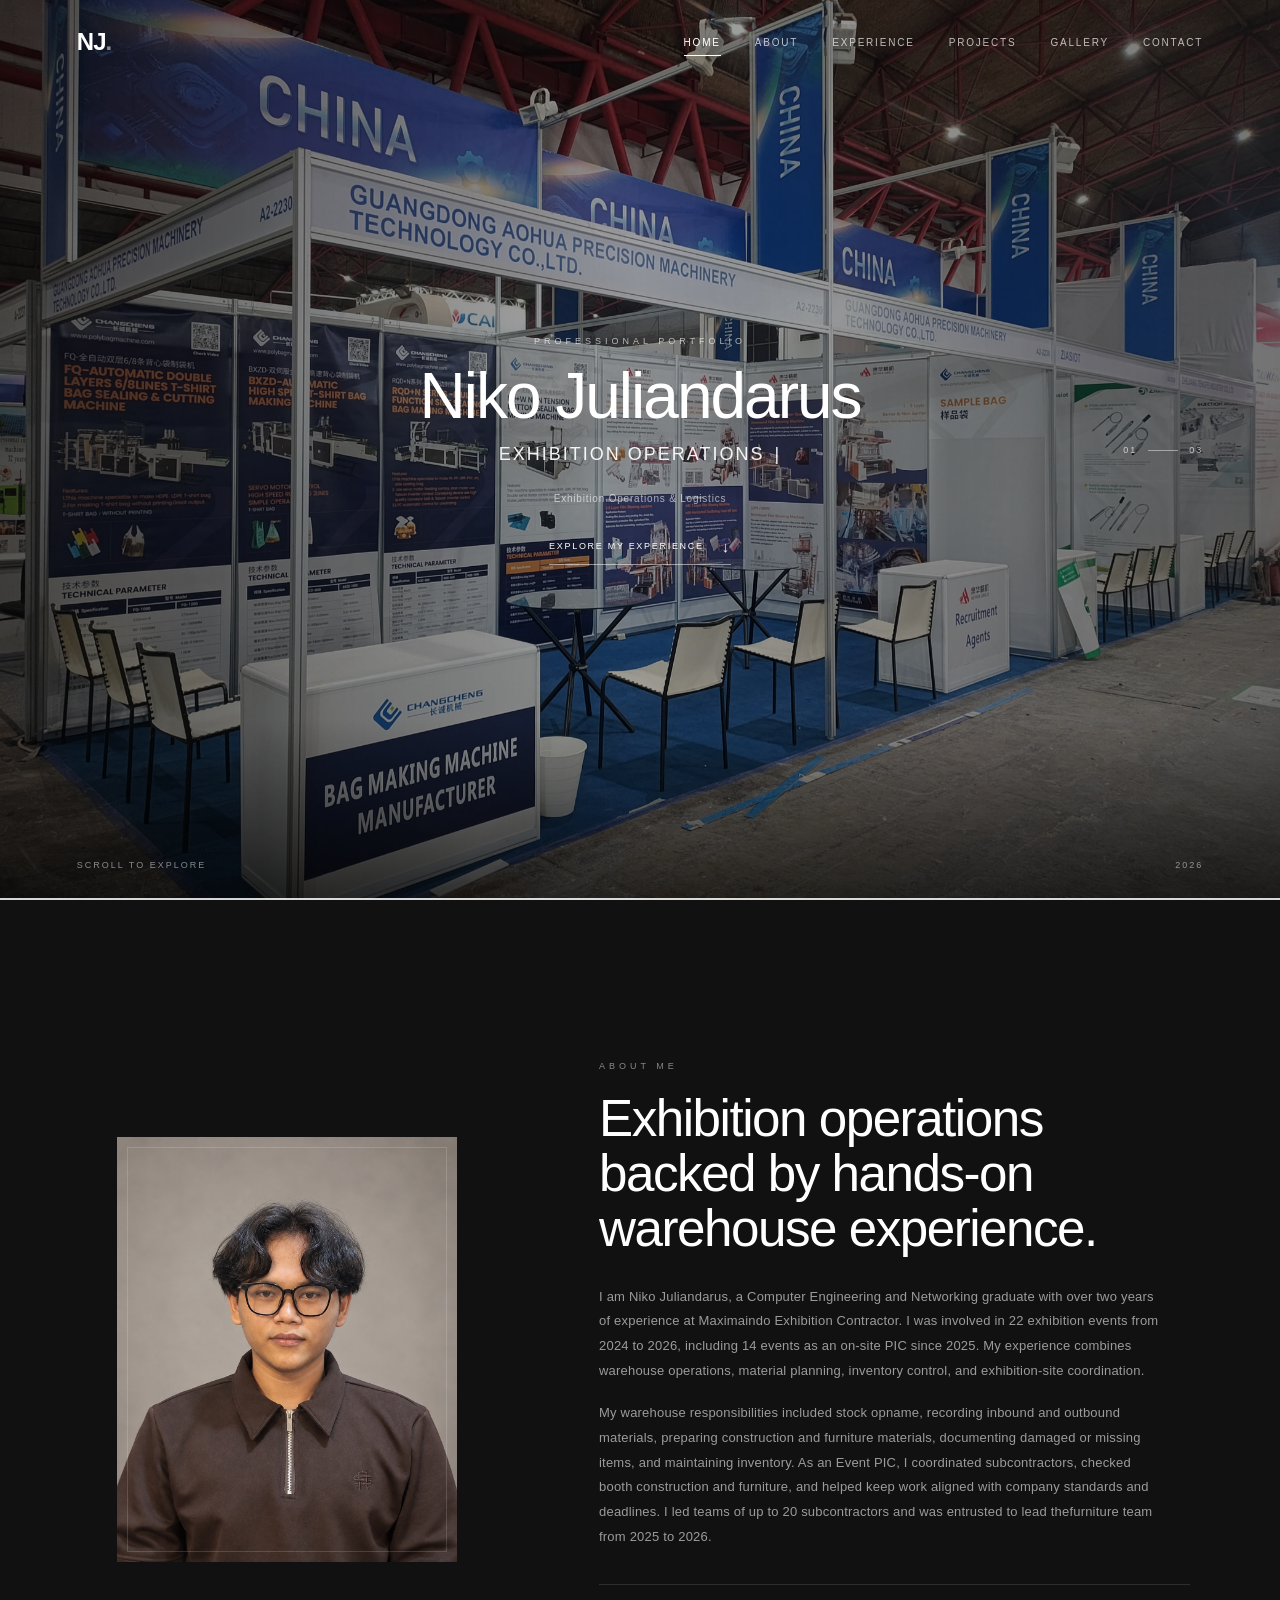
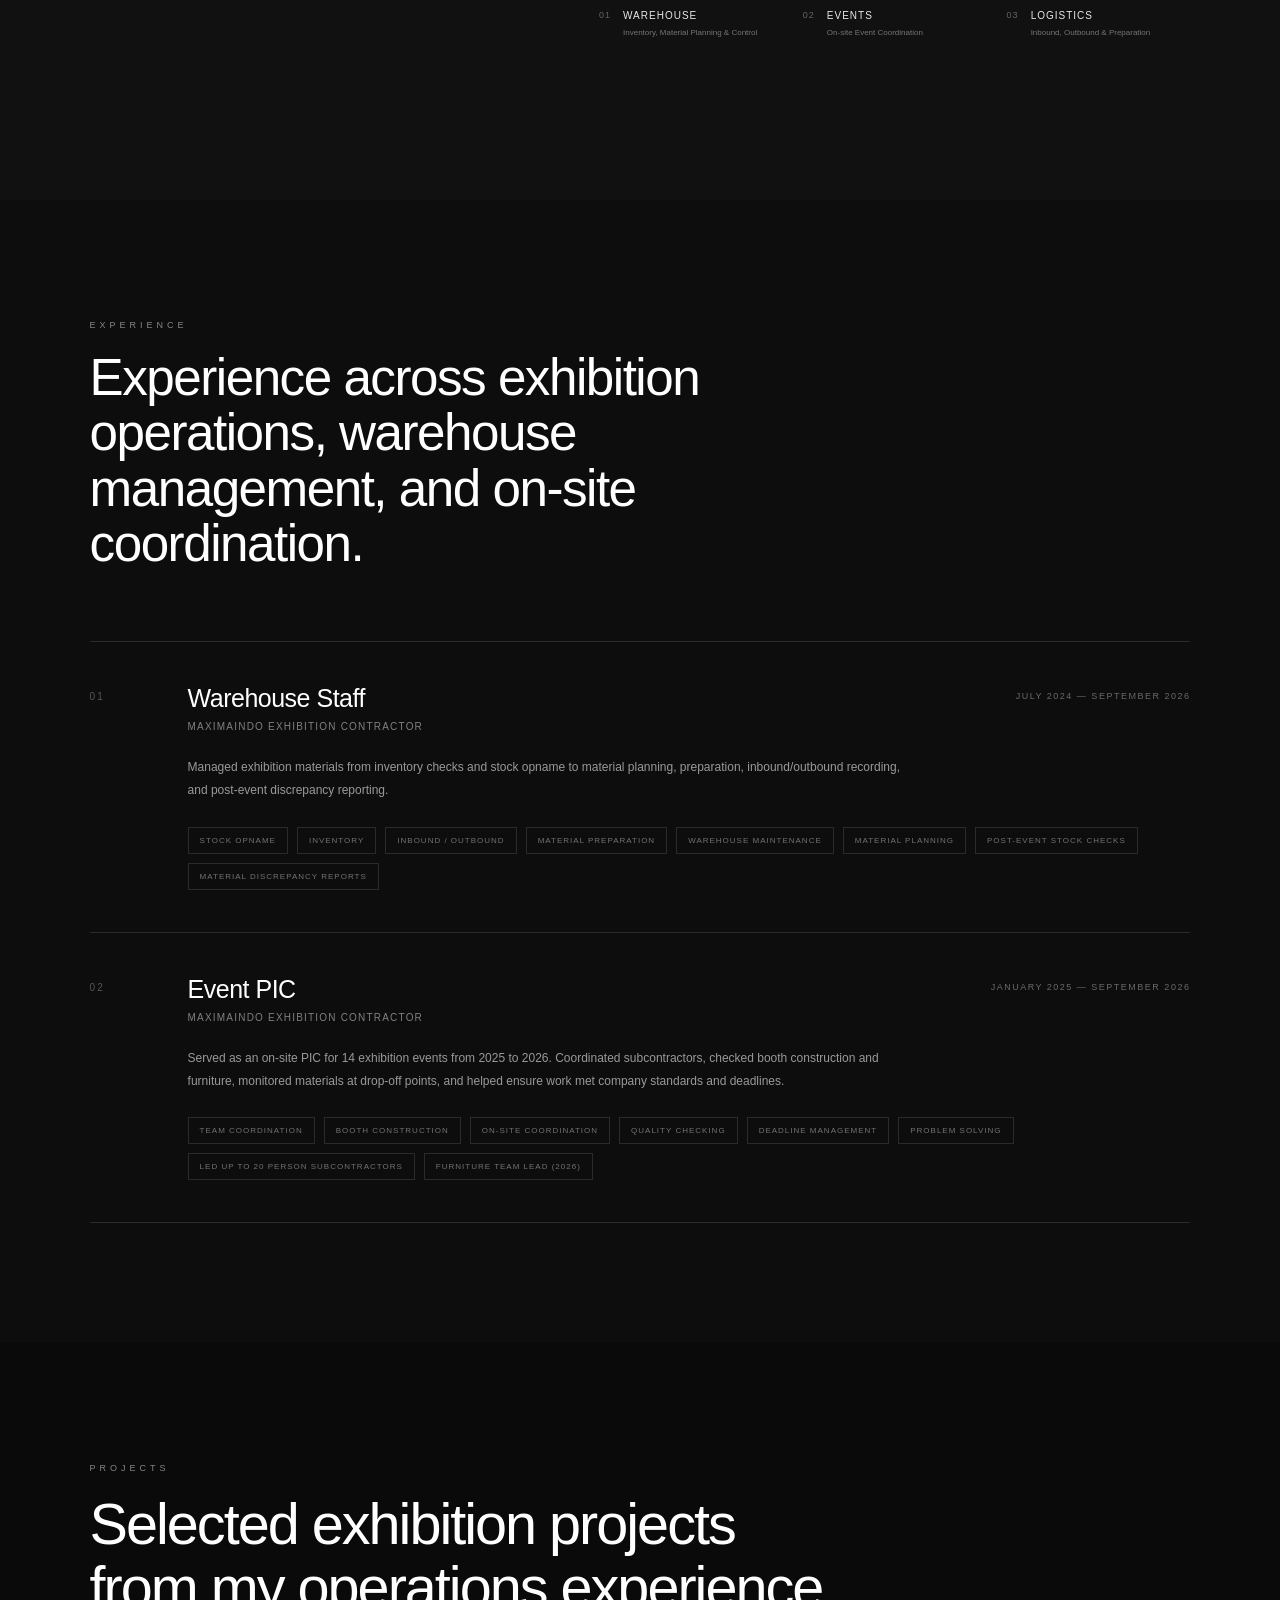
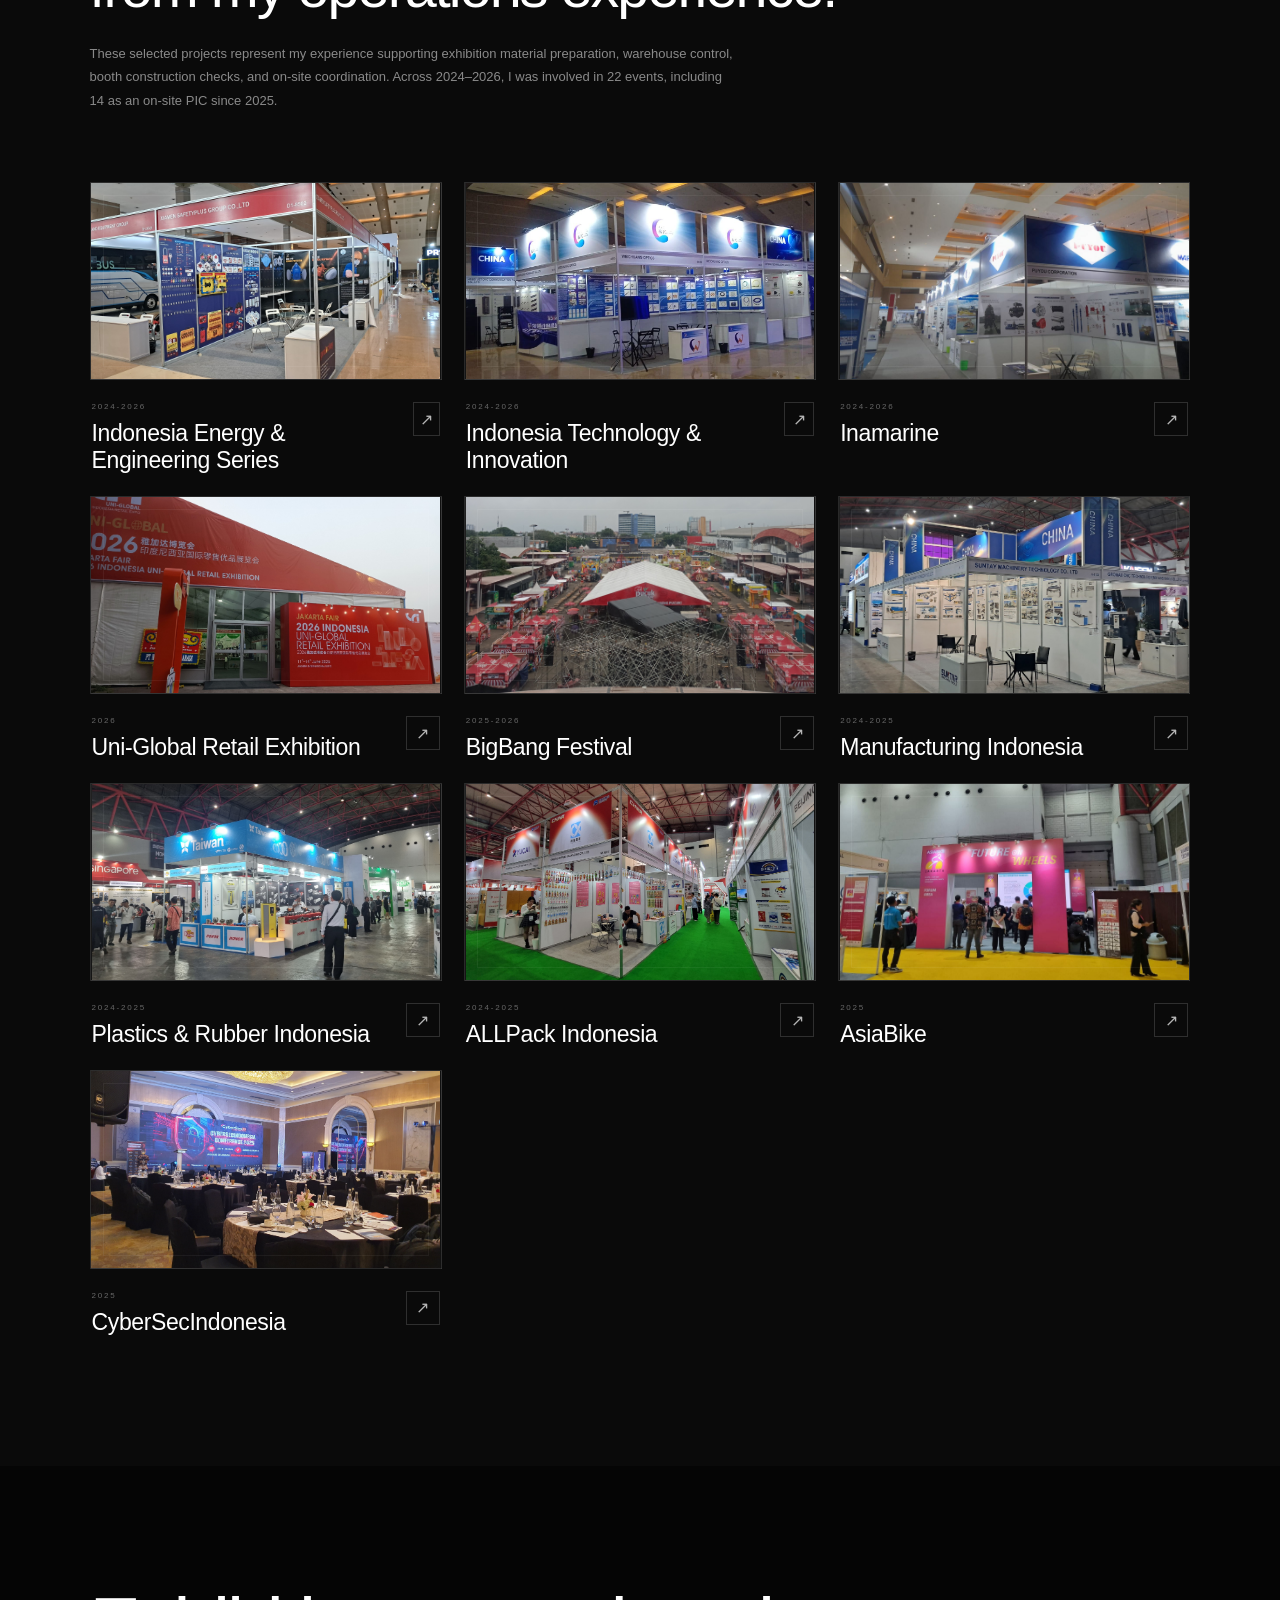
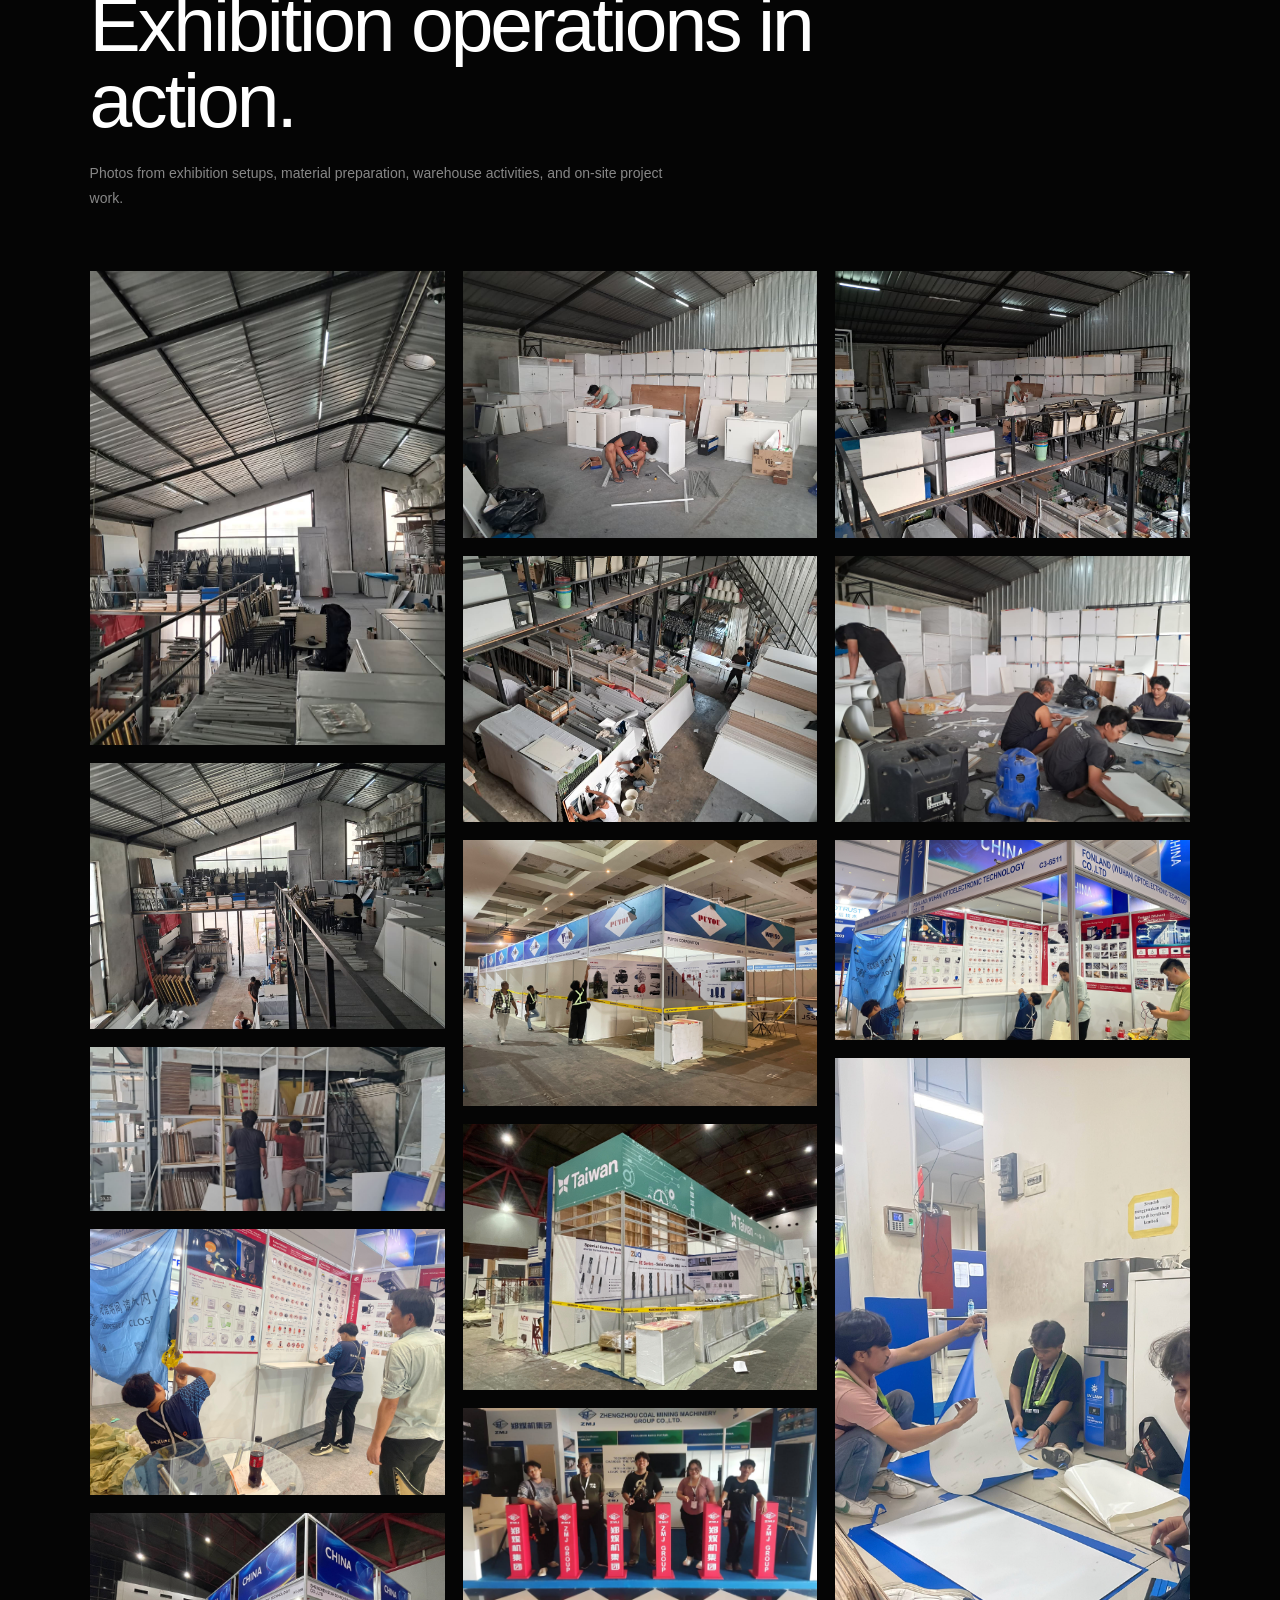
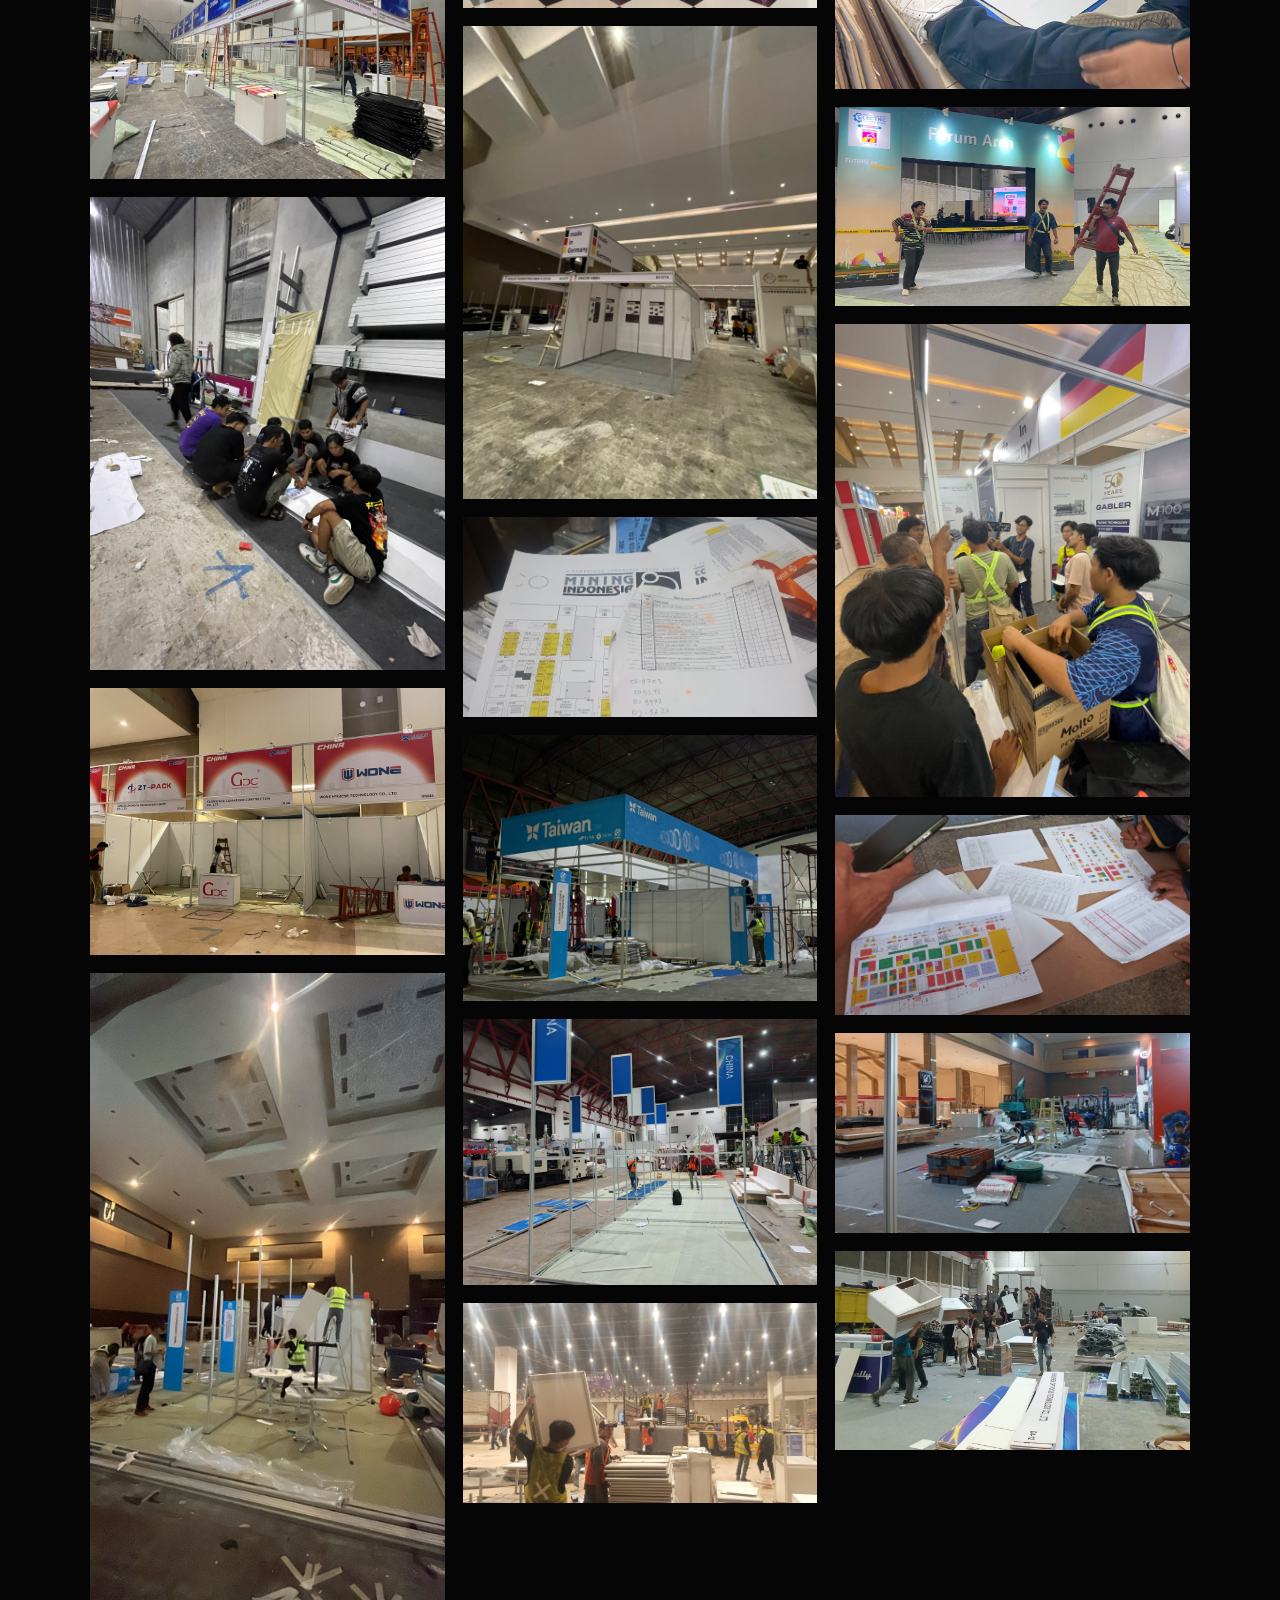
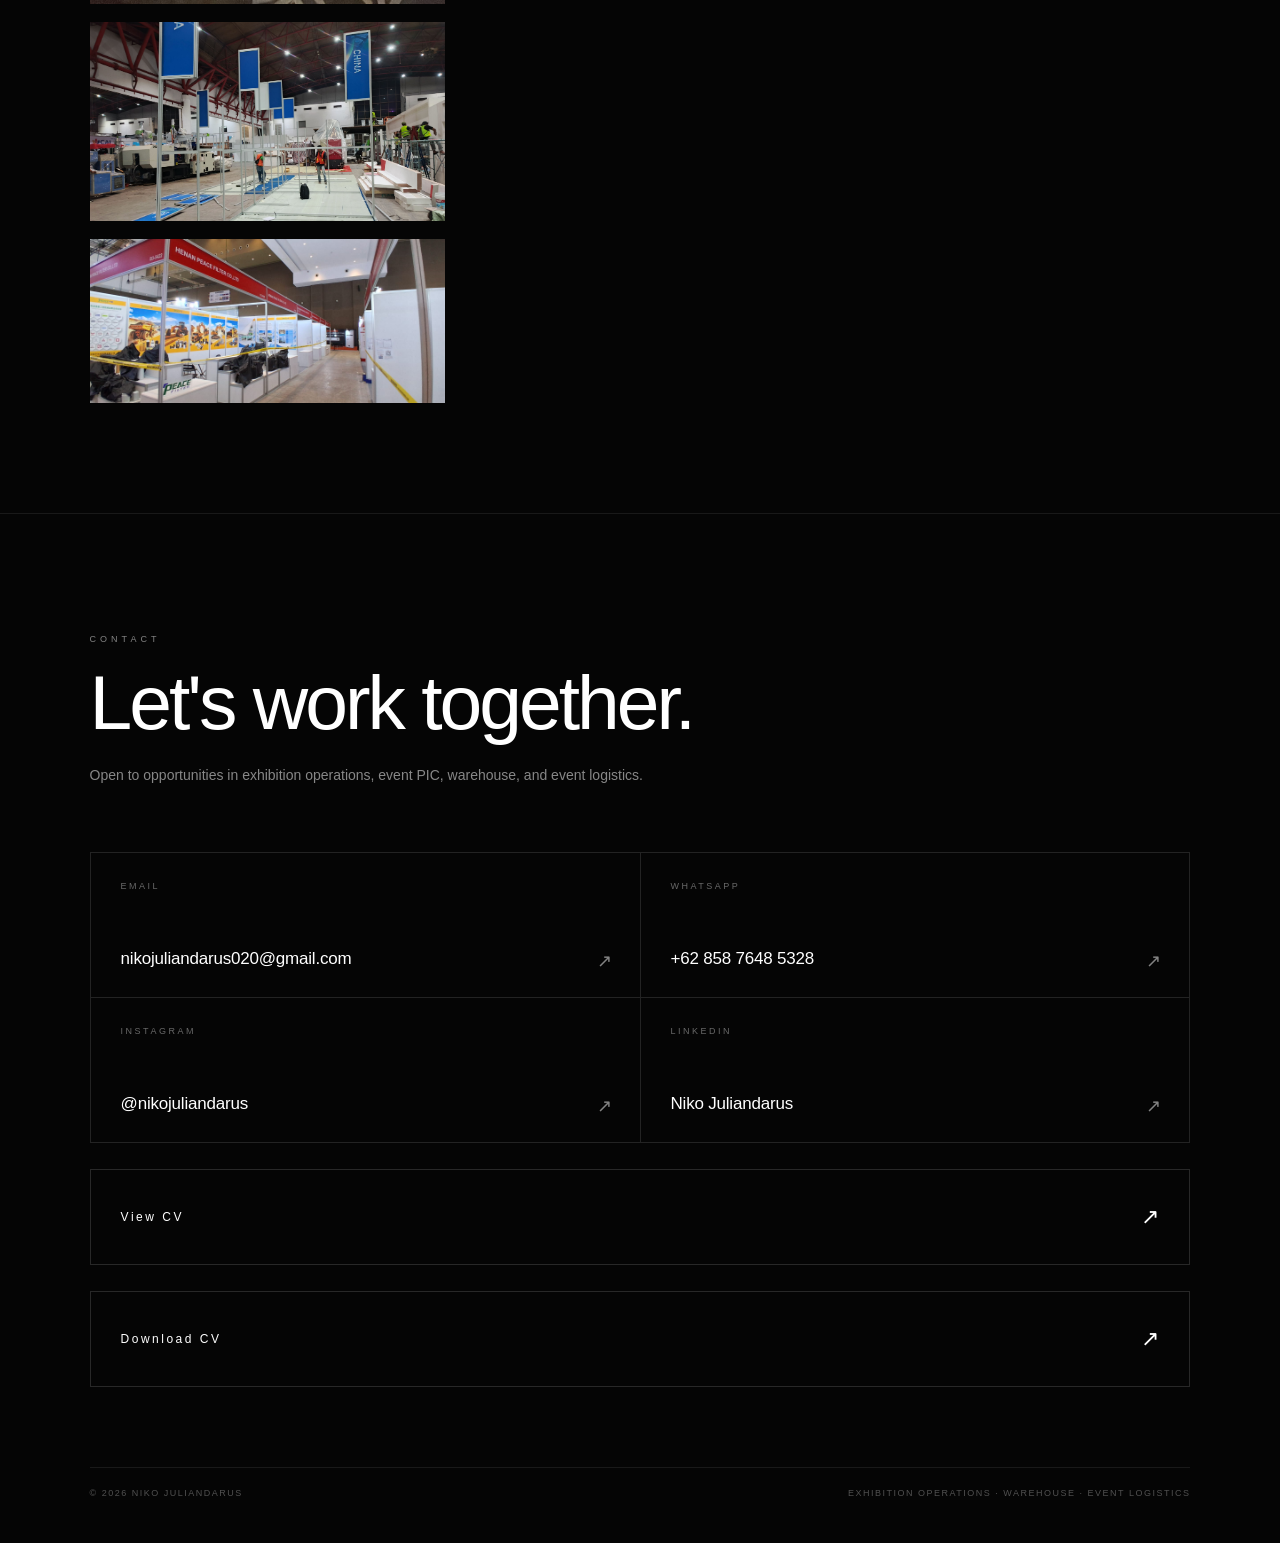
<file: index.html>
<!DOCTYPE html>
<html lang="en">

<head>

    <meta charset="UTF-8">

    <meta
        name="viewport"
        content="width=device-width, initial-scale=1.0"
    >

    <title>Niko Juliandarus | Portfolio</title>

    <link
        rel="stylesheet"
        href="css/style.css"
    >

</head>


<body>


    <!-- =================================================
         NAVBAR
    ================================================== -->

    <header class="navbar" id="navbar">

        <a
            href="#home"
            class="logo"
        >
            NJ<span>.</span>
        </a>


        <nav class="nav-menu">

            <a
                href="#home"
                class="active"
            >
                Home
            </a>

            <a href="#about">
                About
            </a>

            <a href="#experience">
                Experience
            </a>

            <a href="#projects">
                Projects
            </a>

            <a href="#gallery">
                Gallery
            </a>

            <a href="#contact">
                Contact
            </a>

        </nav>


        <button
            class="menu-toggle"
            aria-label="Open navigation menu"
        >

            <span></span>
            <span></span>
            <span></span>

        </button>

    </header>



    <!-- =================================================
         HOME
    ================================================== -->

    <section
        id="home"
        class="hero"
    >

        <div class="hero-background">

            <img
                src="assets/images/home1.jpg"
                class="hero-slide active"
                alt=""
            >

            <img
                src="assets/images/home2.jpg"
                class="hero-slide"
                alt=""
            >

            <img
                src="assets/images/home3.jpg"
                class="hero-slide"
                alt=""
            >

        </div>


        <div class="hero-overlay"></div>


        <div class="hero-content">

            <p class="hero-label">
                PROFESSIONAL PORTFOLIO
            </p>


            <h1>
                Niko Juliandarus
            </h1>


            <div class="hero-role">

                <span id="typing-role"></span>

                <span class="cursor">
                    |
                </span>

            </div>


            <p class="hero-description">
                Exhibition Operations & Logistics
            </p>


            <a
                href="#experience"
                class="hero-button"
            >

                <span>
                    Explore My Experience
                </span>

                <span>
                    ↓
                </span>

            </a>

        </div>


        <div class="hero-bottom">

            <span>
                Scroll to explore
            </span>

            <span>
                2026
            </span>

        </div>


        <div class="slide-counter">

            <span id="current-slide">
                01
            </span>

            <span class="counter-line"></span>

            <span>
                03
            </span>

        </div>


        <div class="slide-progress">

            <div
                class="slide-progress-bar"
                id="slide-progress-bar"
            ></div>

        </div>

    </section>



    <!-- =================================================
         ABOUT
    ================================================== -->

    <section
        id="about"
        class="about-section"
    >

        <div class="about-container">


            <!-- FOTO -->

            <div class="about-photo">

                <div class="photo-frame">

                    <img
                        src="assets/images/Profile.png"
                        alt="Niko Juliandarus"
                    >

                </div>

            </div>



            <!-- TEXT -->

            <div class="about-content">

                <p class="section-label">
                    ABOUT ME
                </p>


                <h2>
                    Exhibition operations backed by hands-on warehouse experience.
                </h2>


                <p class="about-text">

                    I am Niko Juliandarus, a Computer Engineering and Networking graduate with over two years of experience at Maximaindo Exhibition Contractor. I was involved in 22 exhibition events from 2024 to 2026, including 14 events as an on-site PIC since 2025. My experience combines warehouse operations, material planning, inventory control, and exhibition-site coordination.

                </p>


                <p class="about-text">

                    My warehouse responsibilities included stock opname, recording inbound and outbound materials, preparing construction and furniture materials, documenting damaged or missing items, and maintaining inventory. As an Event PIC, I coordinated subcontractors, checked booth construction and furniture, and helped keep work aligned with company standards and deadlines. I led teams of up to 20 subcontractors and was entrusted to lead thefurniture team from 2025 to 2026.

                </p>



                <!-- QUICK INFORMATION -->

                <div class="about-info">


                    <div class="info-item">

                        <span class="info-number">
                            01
                        </span>

                        <div>

                            <strong>
                                Warehouse
                            </strong>

                            <small>
                                Inventory, Material Planning & Control
                            </small>

                        </div>

                    </div>


                    <div class="info-item">

                        <span class="info-number">
                            02
                        </span>

                        <div>

                            <strong>
                                Events
                            </strong>

                            <small>
                                On-site Event Coordination
                            </small>

                        </div>

                    </div>


                    <div class="info-item">

                        <span class="info-number">
                            03
                        </span>

                        <div>

                            <strong>
                                Logistics
                            </strong>

                            <small>
                                Inbound, Outbound & Preparation
                            </small>

                        </div>

                    </div>


                </div>

            </div>

        </div>

    </section>



    <!-- =================================================
         FUTURE SECTIONS
    ================================================== -->

    <!-- =================================================
         EXPERIENCE
    ================================================== -->

    <section
        id="experience"
        class="experience-section"
    >

        <div class="experience-container">

            <div class="experience-heading">
                <p class="section-label">EXPERIENCE</p>
                <h2>Experience across exhibition operations, warehouse management, and on-site coordination.</h2>
            </div>

            <div class="experience-list">

                <article class="experience-card">
                    <div class="experience-number">01</div>
                    <div class="experience-content">
                        <div class="experience-top">
                            <div>
                                <h3>Warehouse Staff</h3>
                                <p class="experience-company">Maximaindo Exhibition Contractor</p>
                            </div>
                            <span class="experience-date">July 2024 — September 2026</span>
                        </div>

                        <p class="experience-summary">
                            Managed exhibition materials from inventory checks and stock opname to material planning, preparation, inbound/outbound recording, and post-event discrepancy reporting.
                        </p>

                        <div class="experience-details">
                            <span>Stock Opname</span>
                            <span>Inventory</span>
                            <span>Inbound / Outbound</span>
                            <span>Material Preparation</span>
                            <span>Warehouse Maintenance</span>
                            <span>Material Planning</span>
                            <span>Post-event Stock Checks</span>
                            <span>Material Discrepancy Reports</span>
                        </div>
                    </div>
                </article>

                <article class="experience-card">
                    <div class="experience-number">02</div>
                    <div class="experience-content">
                        <div class="experience-top">
                            <div>
                                <h3>Event PIC</h3>
                                <p class="experience-company">Maximaindo Exhibition Contractor</p>
                            </div>
                            <span class="experience-date">January 2025 — September 2026</span>
                        </div>

                        <p class="experience-summary">
                            Served as an on-site PIC for 14 exhibition events from 2025 to 2026. Coordinated subcontractors, checked booth construction and furniture, monitored materials at drop-off points, and helped ensure work met company standards and deadlines.
                        </p>

                        <div class="experience-details">
                            <span>Team Coordination</span>
                            <span>Booth Construction</span>
                            <span>On-site Coordination</span>
                            <span>Quality Checking</span>
                            <span>Deadline Management</span>
                            <span>Problem Solving</span>
                            <span>Led up to 20 Person Subcontractors</span>
                            <span>Furniture Team Lead (2026)</span>
                        </div>
                    </div>
                </article>

            </div>
        </div>
    </section>


   <!-- =================================================
         PROJECTS
    ================================================== -->

    <section
        id="projects"
        class="projects-section"
    >

        <div class="projects-container">

            <div class="projects-heading">
                <p class="section-label">PROJECTS</p>
                <h2>Selected exhibition projects from my operations experience.</h2>
                <p class="projects-intro">
                    These selected projects represent my experience supporting exhibition material preparation,
                    warehouse control, booth construction checks, and on-site coordination. Across 2024–2026,
                    I was involved in 22 events, including 14 as an on-site PIC since 2025.
                </p>
            </div>

            <div class="projects-grid">
                <article class="project-card">
                    <div class="project-visual">
                      <img src="assets/images/Iee.jpg" alt="Indonesia Energy & Engineering Series">
                    </div>
                    <div class="project-info">
                        <div>
                            <p class="project-type">2024-2026</p>
                            <h3>Indonesia Energy & Engineering Series</h3>
                        </div>
                        <span class="project-arrow">↗</span>
                    </div>
                </article>

                <article class="project-card">
                    <div class="project-visual">
                      <img src="assets/images/Inti.jpg" alt="Indonesia Technology & Innovation">
                    </div>
                    <div class="project-info">
                        <div>
                            <p class="project-type">2024-2026</p>
                            <h3>Indonesia Technology & Innovation</h3>
                        </div>
                        <span class="project-arrow">↗</span>
                    </div>
                </article>
              
                <article class="project-card">
                    <div class="project-visual">
                      <img src="assets/images/Inamarine.jpg" alt="Inamarine">
                    </div>
                    <div class="project-info">
                        <div>
                            <p class="project-type">2024-2026</p>
                            <h3>Inamarine</h3>
                        </div>
                        <span class="project-arrow">↗</span>
                    </div>
                </article>

                <article class="project-card">
                    <div class="project-visual">
                      <img src="assets/images/uniglobal.jpg" alt="Uni-Global Retail Exhibition">
                    </div>
                    <div class="project-info">
                        <div>
                            <p class="project-type">2026</p>
                            <h3>Uni-Global Retail Exhibition</h3>
                        </div>
                        <span class="project-arrow">↗</span>
                    </div>
                </article>
              
                <article class="project-card">
                    <div class="project-visual">
                      <img src="assets/images/bigbang.jpg" alt="BigBang 2025-2026">
                    </div>
                    <div class="project-info">
                        <div>
                            <p class="project-type">2025-2026</p>
                            <h3>BigBang Festival</h3>
                        </div>
                        <span class="project-arrow">↗</span>
                    </div>
                </article>
              
                <article class="project-card">
                    <div class="project-visual">
                      <img src="assets/images/Manufacturing.jpg" alt="Manufacturing Indonesia">
                    </div>
                    <div class="project-info">
                        <div>
                            <p class="project-type">2024-2025</p>
                            <h3>Manufacturing Indonesia</h3>
                        </div>
                        <span class="project-arrow">↗</span>
                    </div>
                </article>
              
                <article class="project-card">
                    <div class="project-visual">
                      <img src="assets/images/Pri.jpg" alt="Plastics & Rubber Indonesia">
                    </div>
                    <div class="project-info">
                        <div>
                            <p class="project-type">2024-2025</p>
                            <h3>Plastics & Rubber Indonesia</h3>
                        </div>
                        <span class="project-arrow">↗</span>
                    </div>
                </article>
              
                <article class="project-card">
                    <div class="project-visual">
                      <img src="assets/images/Allpack.jpg" alt="AllPack Indonesia">
                    </div>
                    <div class="project-info">
                        <div>
                            <p class="project-type">2024-2025</p>
                            <h3>ALLPack Indonesia</h3>
                        </div>
                        <span class="project-arrow">↗</span>
                    </div>
                </article>

                <article class="project-card">
                    <div class="project-visual">
                        <img src="assets/images/Asiabike.jpg" alt="Asia Bike">
                    </div>
                    <div class="project-info">
                        <div>
                            <p class="project-type">2025</p>
                            <h3>AsiaBike</h3>
                        </div>
                        <span class="project-arrow">↗</span>
                    </div>
                </article>

                <article class="project-card">
                    <div class="project-visual">
                        <img src="assets/images/Csi.jpg" alt="CyberSecID">
                    </div>
                    <div class="project-info">
                        <div>
                            <p class="project-type">2025</p>
                            <h3>CyberSecIndonesia</h3>
                        </div>
                        <span class="project-arrow">↗</span>
                    </div>
                </article>

            </div>
        </div>
    </section>

    <!-- =====================================================
     GALLERY
===================================================== -->

<section class="gallery-section" id="gallery">

    <div class="gallery-container">

        <div class="gallery-heading">
            <h2>Exhibition operations in action.</h2>

            <p class="gallery-intro">
                Photos from exhibition setups, material preparation, warehouse activities,
                and on-site project work.
            </p>
        </div>


        <!-- MASONRY GALLERY -->

        <div class="gallery-masonry">

            <!-- G1 -->
            <div class="gallery-item">
                <img
                    src="assets/images/gallery/G1.jpg"
                    alt="Exhibition operations"
                    loading="lazy"
                >
            </div>

            <!-- G2 -->
            <div class="gallery-item">
                <img
                    src="assets/images/gallery/G2.jpg"
                    alt="Exhibition operations"
                    loading="lazy"
                >
            </div>

            <!-- G3 -->
            <div class="gallery-item">
                <img
                    src="assets/images/gallery/G3.jpg"
                    alt="Exhibition setup"
                    loading="lazy"
                >
            </div>

            <!-- G4 -->
            <div class="gallery-item">
                <img
                    src="assets/images/gallery/G4.jpg"
                    alt="Exhibition operations"
                    loading="lazy"
                >
            </div>

            <!-- G5 -->
            <div class="gallery-item">
                <img
                    src="assets/images/gallery/G5.jpg"
                    alt="Exhibition booth"
                    loading="lazy"
                >
            </div>

            <!-- G6 -->
            <div class="gallery-item">
                <img
                    src="assets/images/gallery/G6.jpg"
                    alt="On-site exhibition work"
                    loading="lazy"
                >
            </div>

            <!-- G7 -->
            <div class="gallery-item">
                <img
                    src="assets/images/gallery/G7.jpg"
                    alt="Exhibition setup"
                    loading="lazy"
                >
            </div>

            <!-- G8 -->
            <div class="gallery-item">
                <img
                    src="assets/images/gallery/G8.jpg"
                    alt="Event operations"
                    loading="lazy"
                >
            </div>

            <!-- G9 -->
            <div class="gallery-item">
                <img
                    src="assets/images/gallery/G9.jpg"
                    alt="Exhibition work"
                    loading="lazy"
                >
            </div>

            <!-- G10 -->
            <div class="gallery-item">
                <img
                    src="assets/images/gallery/G10.jpg"
                    alt="Exhibition operations"
                    loading="lazy"
                >
            </div>

            <!-- G11 -->
            <div class="gallery-item">
                <img
                    src="assets/images/gallery/G11.jpg"
                    alt="Exhibition operations"
                    loading="lazy"
                >
            </div>

            <!-- G12 -->
            <div class="gallery-item">
                <img
                    src="assets/images/gallery/G12.jpg"
                    alt="Exhibition operations"
                    loading="lazy"
                >
            </div>

            <!-- G13 -->
            <div class="gallery-item">
                <img
                    src="assets/images/gallery/G13.jpg"
                    alt="Exhibition setup"
                    loading="lazy"
                >
            </div>

            <!-- G14 -->
            <div class="gallery-item">
                <img
                    src="assets/images/gallery/G14.jpg"
                    alt="Exhibition operations"
                    loading="lazy"
                >
            </div>

            <!-- G15 -->
            <div class="gallery-item">
                <img
                    src="assets/images/gallery/G15.jpg"
                    alt="Exhibition booth"
                    loading="lazy"
                >
            </div>

            <!-- G16 -->
            <div class="gallery-item">
                <img
                    src="assets/images/gallery/G16.jpg"
                    alt="On-site exhibition work"
                    loading="lazy"
                >
            </div>

            <!-- G17 -->
            <div class="gallery-item">
                <img
                    src="assets/images/gallery/G17.jpg"
                    alt="Exhibition setup"
                    loading="lazy"
                >
            </div>

            <!-- G18 -->
            <div class="gallery-item">
                <img
                    src="assets/images/gallery/G18.jpg"
                    alt="Event operations"
                    loading="lazy"
                >
            </div>

            <!-- G19 -->
            <div class="gallery-item">
                <img
                    src="assets/images/gallery/G19.jpg"
                    alt="Exhibition work"
                    loading="lazy"
                >
            </div>

            <!-- G20 -->
            <div class="gallery-item">
                <img
                    src="assets/images/gallery/G20.jpg"
                    alt="Exhibition operations"
                    loading="lazy"
                >
            </div>

            <!-- G21 -->
            <div class="gallery-item">
                <img
                    src="assets/images/gallery/G21.jpg"
                    alt="Exhibition operations"
                    loading="lazy"
                >
            </div>

            <!-- G22 -->
            <div class="gallery-item">
                <img
                    src="assets/images/gallery/G22.jpg"
                    alt="Exhibition operations"
                    loading="lazy"
                >
            </div>

            <!-- G23 -->
            <div class="gallery-item">
                <img
                    src="assets/images/gallery/G23.jpg"
                    alt="Exhibition setup"
                    loading="lazy"
                >
            </div>

            <!-- G24 -->
            <div class="gallery-item">
                <img
                    src="assets/images/gallery/G24.jpg"
                    alt="Exhibition operations"
                    loading="lazy"
                >
            </div>

            <!-- G25 -->
            <div class="gallery-item">
                <img
                    src="assets/images/gallery/G25.jpg"
                    alt="Exhibition booth"
                    loading="lazy"
                >
            </div>

            <!-- G26 -->
            <div class="gallery-item">
                <img
                    src="assets/images/gallery/G26.jpg"
                    alt="On-site exhibition work"
                    loading="lazy"
                >
            </div>

            <!-- G27 -->
            <div class="gallery-item">
                <img
                    src="assets/images/gallery/G27.jpg"
                    alt="Exhibition setup"
                    loading="lazy"
                >
            </div>

            <!-- G28 -->
            <div class="gallery-item">
                <img
                    src="assets/images/gallery/G28.jpg"
                    alt="Event operations"
                    loading="lazy"
                >
            </div>

            <!-- G29 -->
            <div class="gallery-item">
                <img
                    src="assets/images/gallery/G29.jpg"
                    alt="Exhibition work"
                    loading="lazy"
                >
            </div>

        </div>

    </div>

</section>


    <section id="contact" class="contact-section">
        <div class="contact-container">
            <div class="contact-heading">
                <div class="section-label">CONTACT</div>
                <h2>Let's work together.</h2>
                <p>Open to opportunities in exhibition operations, event PIC, warehouse, and event logistics.</p>
            </div>

            <div class="contact-links">
                <a class="contact-card email-link" href="mailto:nikojuliandarus020@gmail.com" data-email="nikojuliandarus020@gmail.com">
                  <span class="contact-type">EMAIL</span>
                  <span class="contact-value">nikojuliandarus020@gmail.com</span>
                  <span class="contact-arrow">↗</span>
                </a>
                <a class="contact-card" href="https://wa.me/6285876485328" target="_blank" rel="noopener">
                    <span class="contact-type">WHATSAPP</span>
                    <span class="contact-value">+62 858 7648 5328</span>
                    <span class="contact-arrow">↗</span>
                </a>
                <a class="contact-card" href="https://instagram.com/nikojuliandarus" target="_blank" rel="noopener">
                    <span class="contact-type">INSTAGRAM</span>
                    <span class="contact-value">@nikojuliandarus</span>
                    <span class="contact-arrow">↗</span>
                </a>
                <a class="contact-card" href="https://www.linkedin.com/in/niko-juliandarus-153a88342?utm_source=share_via&utm_content=profile&utm_medium=member_android" target="_blank" rel="noopener">
                    <span class="contact-type">LINKEDIN</span>
                    <span class="contact-value">Niko Juliandarus</span>
                    <span class="contact-arrow">↗</span>
                </a>
            </div>

            <a class="contact-cta" href="cv/CV-NikoJuliandarus.pdf">
                <span>View CV</span>
                <span>↗</span>
            </a>

            <a class="contact-cta" href="cv/CV-NikoJuliandarus.pdf" id="btn-download-cv">
              <span>Download CV</span>
              <span>↗</span>
            </a>

            <div class="contact-footer">
                <span>© 2026 Niko Juliandarus</span>
                <span>Exhibition Operations · Warehouse · Event Logistics</span>
            </div>
        </div>
    </section>



    <script src="js/script.js"></script>

</body>

</html>
</file>
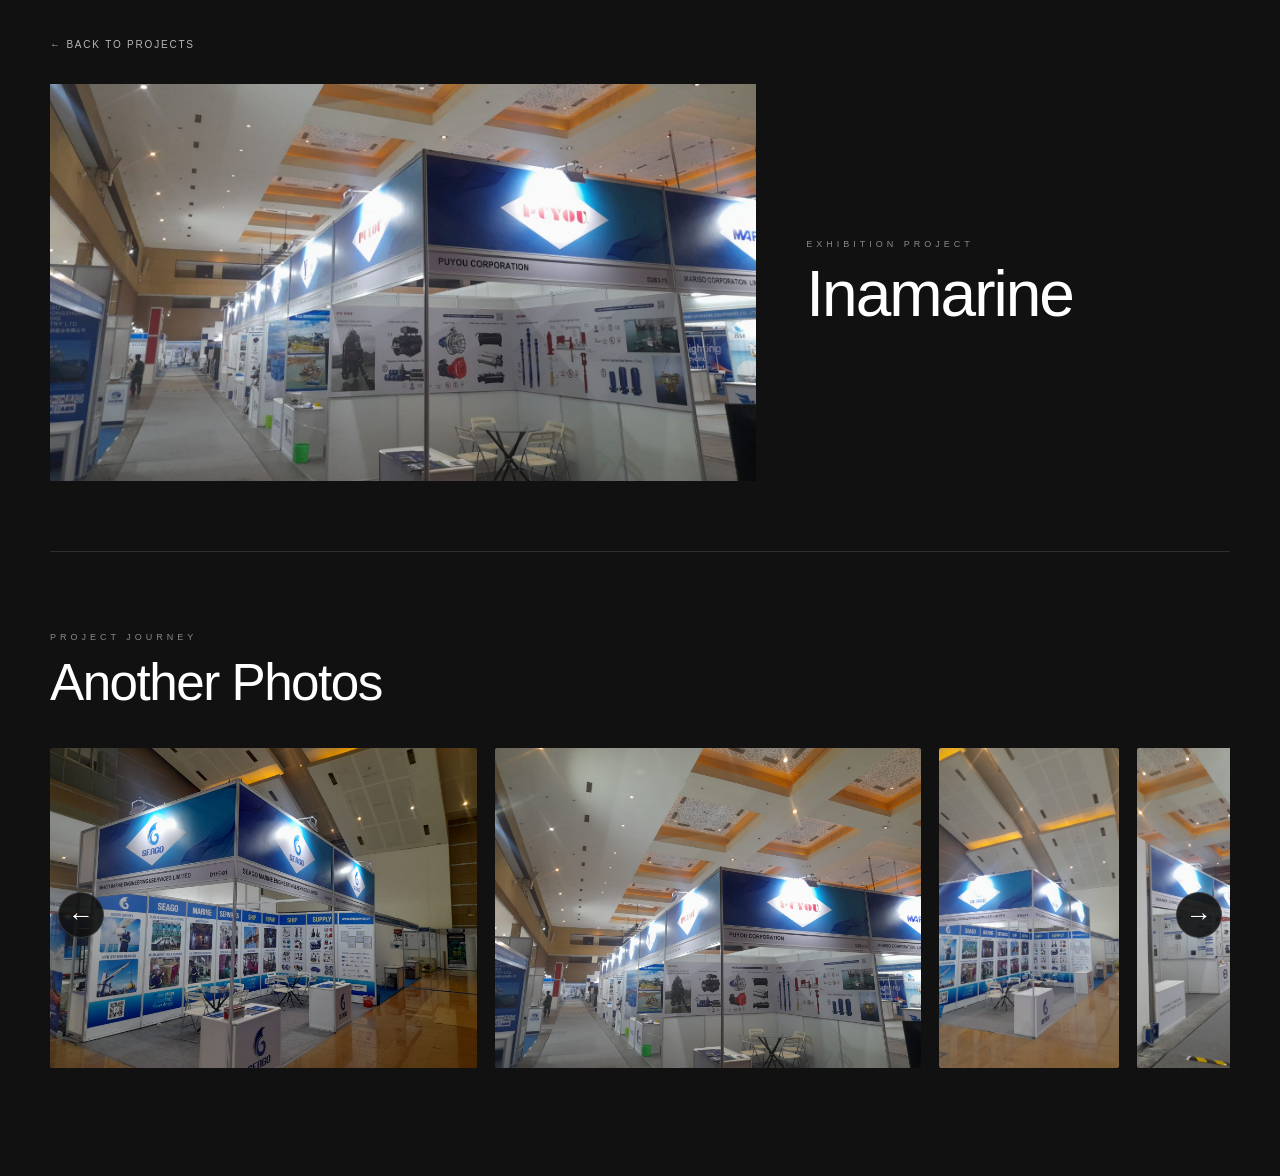
<file: project.html>
<!DOCTYPE html>
<html lang="en">
<head>
    <meta charset="UTF-8">
    <meta name="viewport" content="width=device-width, initial-scale=1.0">
    <title>Project Detail | Niko Juliandarus</title>
    <link rel="stylesheet" href="css/project-detail.css">
</head>
<body>

<main class="project-page">

    <a href="index.html#projects" class="back-link">← Back to Projects</a>

    <section class="project-hero">
        <div class="project-cover-wrap">
            <img id="project-cover" class="project-cover" alt="">
        </div>

        <div class="project-heading">
            <p id="project-category" class="project-category"></p>
            <h1 id="project-title"></h1>
        </div>
    </section>

    <section class="process-section">
        <div class="section-heading">
            <p class="eyebrow">PROJECT JOURNEY</p>
            <h2>Another Photos</h2>
        </div>

        <div class="process-carousel">
            <div id="process-gallery" class="process-gallery" aria-label="Project process photos"></div>

            <div id="process-nav" class="process-nav" hidden>
                <button id="process-prev" class="process-arrow" type="button" aria-label="Previous photos">←</button>
                <button id="process-next" class="process-arrow" type="button" aria-label="Next photos">→</button>
            </div>
        </div>

        <p id="empty-process" class="empty-process" hidden>
            No process photos have been added to this project yet.
        </p>
    </section>

</main>

<div id="lightbox" class="lightbox" aria-hidden="true">
    <button class="lightbox-close" type="button" aria-label="Close">×</button>
    <button class="lightbox-prev" type="button" aria-label="Previous photo">←</button>
    <img id="lightbox-image" alt="">
    <button class="lightbox-next" type="button" aria-label="Next photo">→</button>
</div>

<script src="js/project-detail.js"></script>
</body>
</html>
</file>
<file: css/style.css>
/* =====================================================
   RESET
===================================================== */

* {
    margin: 0;
    padding: 0;
    box-sizing: border-box;
}


html {
    scroll-behavior: smooth;
}


body {
    margin: 0;

    background: #111;

    color: #fff;

    font-family:
        Arial,
        Helvetica,
        sans-serif;

    overflow-x: hidden;
}


a {
    color: inherit;
    text-decoration: none;
}


button {
    font-family: inherit;
}



/* =====================================================
   NAVBAR
===================================================== */

.navbar {
    position: fixed;

    top: 0;
    left: 0;

    width: 100%;
    height: 85px;

    padding: 0 6vw;

    display: flex;

    align-items: center;

    justify-content: space-between;

    z-index: 1000;

    background:
        rgba(10, 10, 10, 0);

    border-bottom:
        1px solid
        rgba(255, 255, 255, 0);

    transition:
        background 0.4s ease,
        backdrop-filter 0.4s ease,
        -webkit-backdrop-filter 0.4s ease,
        border-color 0.4s ease,
        box-shadow 0.4s ease;
}


.navbar.scrolled {

    background:
        rgba(10, 10, 10, 0.68);

    backdrop-filter:
        blur(16px);

    -webkit-backdrop-filter:
        blur(16px);

    border-bottom:
        1px solid
        rgba(255, 255, 255, 0.08);

    box-shadow:
        0 10px 30px
        rgba(0, 0, 0, 0.15);
}



/* =====================================================
   LOGO
===================================================== */

.logo {
    font-size: 24px;

    font-weight: 600;

    letter-spacing: -1px;

    color: #fff;
}


.logo span {
    opacity: 0.5;
}



/* =====================================================
   NAVIGATION
===================================================== */

.nav-menu {

    display: flex;

    align-items: center;

    gap: 34px;

}


.nav-menu a {

    position: relative;

    color:
        rgba(255, 255, 255, 0.7);

    font-size: 10px;

    font-weight: 500;

    letter-spacing: 1.8px;

    text-transform: uppercase;

    transition:
        color 0.3s ease;

}


.nav-menu a::after {

    content: "";

    position: absolute;

    left: 0;
    bottom: -8px;

    width: 0;
    height: 1px;

    background: #fff;

    transition:
        width 0.3s ease;

}


.nav-menu a:hover {

    color: #fff;

}


.nav-menu a:hover::after {

    width: 100%;

}


.nav-menu a.active {

    color: #fff;

}


.nav-menu a.active::after {

    width: 100%;

}



/* =====================================================
   MOBILE MENU
===================================================== */

.menu-toggle {

    display: none;

    width: 40px;
    height: 40px;

    border: none;

    background: transparent;

    cursor: pointer;

    flex-direction: column;

    justify-content: center;

    align-items: flex-end;

    gap: 6px;

}


.menu-toggle span {

    display: block;

    height: 1px;

    background: #fff;

}


.menu-toggle span:nth-child(1) {

    width: 25px;

}


.menu-toggle span:nth-child(2) {

    width: 17px;

}


.menu-toggle span:nth-child(3) {

    width: 25px;

}



/* =====================================================
   HOME
===================================================== */

.hero {

    position: relative;

    width: 100%;
    height: 100vh;

    min-height: 600px;

    overflow: hidden;

    display: flex;

    align-items: center;

    justify-content: center;

}



/* =====================================================
   HERO BACKGROUND
===================================================== */

.hero-background {

    position: absolute;

    inset: 0;

    width: 100%;
    height: 100%;

    overflow: hidden;

    z-index: 0;

    background: #111;

}


.hero-slide {

    position: absolute;

    inset: 0;

    width: 100%;
    height: 100%;

    object-fit: cover;

    object-position: center;

    display: block;

    opacity: 0;

    transition:
        opacity 1.8s ease-in-out;

    backface-visibility: hidden;

    -webkit-backface-visibility: hidden;

}


.hero-slide.active {

    opacity: 1;

    z-index: 2;

}



/* =====================================================
   HERO OVERLAY
===================================================== */

.hero-overlay {

    position: absolute;

    inset: 0;

    z-index: 3;

    background:
        linear-gradient(
            90deg,
            rgba(0, 0, 0, 0.60),
            rgba(0, 0, 0, 0.35),
            rgba(0, 0, 0, 0.55)
        );

    pointer-events: none;

}



/* =====================================================
   HERO BOTTOM GRADIENT
===================================================== */

.hero::after {

    content: "";

    position: absolute;

    left: 0;
    right: 0;
    bottom: 0;

    height: 180px;

    z-index: 4;

    background:
        linear-gradient(
            to top,
            rgba(0, 0, 0, 0.65),
            transparent
        );

    pointer-events: none;

}



/* =====================================================
   HERO CONTENT
===================================================== */

.hero-content {

    position: relative;

    z-index: 5;

    width: 100%;

    padding: 0 25px;

    text-align: center;

    display: flex;

    flex-direction: column;

    align-items: center;

}


.hero-label {

    margin-bottom: 18px;

    color:
        rgba(255, 255, 255, 0.65);

    font-size: 9px;

    font-weight: 500;

    letter-spacing: 4px;

    text-transform: uppercase;

}


.hero h1 {

    margin:
        0 0 16px;

    color: #fff;

    font-size:
        clamp(42px, 5vw, 68px);

    font-weight: 500;

    line-height: 1;

    letter-spacing: -2px;

}



/* =====================================================
   TYPING
===================================================== */

.hero-role {

    min-height: 28px;

    margin-bottom: 18px;

    color:
        rgba(255, 255, 255, 0.92);

    font-size:
        clamp(14px, 1.5vw, 18px);

    letter-spacing: 2px;

    text-transform: uppercase;

}


.cursor {

    display: inline-block;

    margin-left: 3px;

    animation:
        blink 0.8s infinite;

}


@keyframes blink {

    0%,
    45% {
        opacity: 1;
    }

    46%,
    100% {
        opacity: 0;
    }

}


.hero-description {

    max-width: 420px;

    margin:
        0 0 30px;

    color:
        rgba(255, 255, 255, 0.62);

    font-size: 10px;

    line-height: 1.8;

    letter-spacing: 0.8px;

}



/* =====================================================
   HERO BUTTON
===================================================== */

.hero-button {

    display: inline-flex;

    align-items: center;

    gap: 18px;

    padding-bottom: 9px;

    border-bottom:
        1px solid
        rgba(255, 255, 255, 0.5);

    color: #fff;

    font-size: 9px;

    letter-spacing: 1.7px;

    text-transform: uppercase;

    transition:
        gap 0.3s ease,
        border-color 0.3s ease;

}


.hero-button:hover {

    gap: 28px;

    border-color: #fff;

}


.hero-button span:last-child {

    font-size: 15px;

    transition:
        transform 0.3s ease;

}


.hero-button:hover span:last-child {

    transform:
        translateY(4px);

}



/* =====================================================
   HERO BOTTOM
===================================================== */

.hero-bottom {

    position: absolute;

    left: 6vw;
    right: 6vw;

    bottom: 30px;

    z-index: 6;

    display: flex;

    justify-content: space-between;

    color:
        rgba(255, 255, 255, 0.5);

    font-size: 9px;

    letter-spacing: 2px;

    text-transform: uppercase;

}



/* =====================================================
   SLIDE COUNTER
===================================================== */

.slide-counter {

    position: absolute;

    top: 50%;

    right: 6vw;

    z-index: 6;

    transform:
        translateY(-50%);

    display: flex;

    align-items: center;

    gap: 11px;

    color:
        rgba(255, 255, 255, 0.7);

    font-size: 9px;

    letter-spacing: 2px;

}


.counter-line {

    width: 30px;

    height: 1px;

    background:
        rgba(255, 255, 255, 0.45);

}



/* =====================================================
   SLIDE PROGRESS
===================================================== */

.slide-progress {

    position: absolute;

    left: 50%;

    bottom: 0;

    z-index: 7;

    width: 100%;

    height: 2px;

    transform:
        translateX(-50%);

    background:
        rgba(255, 255, 255, 0.15);

}


.slide-progress-bar {

    width: 0%;

    height: 100%;

    background:
        rgba(255, 255, 255, 0.8);

}



/* =====================================================
   ABOUT SECTION
===================================================== */

.about-section {

    position: relative;

    min-height: 100vh;

    background: #111;

    display: flex;

    align-items: center;

    padding:
        120px 7vw;

}


.about-container {

    width: 100%;

    max-width: 1180px;

    margin: 0 auto;

    display: grid;

    grid-template-columns:
        minmax(250px, 0.8fr)
        minmax(400px, 1.2fr);

    align-items: center;

    gap: 9vw;

}



/* =====================================================
   ABOUT PHOTO
===================================================== */

.about-photo {

    display: flex;

    justify-content: center;

    align-items: center;

}


.photo-frame {

    position: relative;

    width: min(100%, 340px);

    aspect-ratio: 4 / 5;

    overflow: hidden;

    background: #1a1a1a;

}


.photo-frame::before {

    content: "";

    position: absolute;

    inset: 10px;

    border:
        1px solid
        rgba(255, 255, 255, 0.15);

    z-index: 2;

    pointer-events: none;

}


.photo-frame img {

    width: 100%;

    height: 100%;

    display: block;

    object-fit: cover;

    object-position: center;

}



/* =====================================================
   ABOUT CONTENT
===================================================== */

.about-content {

    max-width: 620px;

}


.section-label {

    margin-bottom: 20px;

    color:
        rgba(255, 255, 255, 0.5);

    font-size: 9px;

    letter-spacing: 4px;

    text-transform: uppercase;

}


.about-content h2 {

    max-width: 580px;

    margin-bottom: 28px;

    color: #fff;

    font-size:
        clamp(32px, 4vw, 54px);

    font-weight: 400;

    line-height: 1.08;

    letter-spacing: -1.5px;

}


.about-text {

    max-width: 560px;

    margin-bottom: 18px;

    color:
        rgba(255, 255, 255, 0.58);

    font-size: 13px;

    line-height: 1.9;

    letter-spacing: 0.2px;

}



/* =====================================================
   ABOUT INFORMATION
===================================================== */

.about-info {

    margin-top: 35px;

    padding-top: 25px;

    border-top:
        1px solid
        rgba(255, 255, 255, 0.12);

    display: grid;

    grid-template-columns:
        repeat(3, 1fr);

    gap: 20px;

}


.info-item {

    display: flex;

    align-items: flex-start;

    gap: 12px;

}


.info-number {

    color:
        rgba(255, 255, 255, 0.35);

    font-size: 9px;

    letter-spacing: 1px;

}


.info-item strong {

    display: block;

    margin-bottom: 6px;

    color:
        rgba(255, 255, 255, 0.9);

    font-size: 10px;

    font-weight: 500;

    letter-spacing: 1px;

    text-transform: uppercase;

}


.info-item small {

    display: block;

    color:
        rgba(255, 255, 255, 0.42);

    font-size: 8px;

    line-height: 1.5;

}



/* =====================================================
   EXPERIENCE SECTION
===================================================== */

.experience-section {
    position: relative;
    min-height: 100vh;
    background: #0d0d0d;
    padding: 120px 7vw;
    display: flex;
    align-items: center;
}

.experience-container {
    width: 100%;
    max-width: 1180px;
    margin: 0 auto;
}

.experience-heading {
    max-width: 700px;
    margin-bottom: 70px;
}

.experience-heading h2 {
    max-width: 680px;
    margin: 0;
    color: #fff;
    font-size: clamp(32px, 4vw, 54px);
    font-weight: 400;
    line-height: 1.08;
    letter-spacing: -1.5px;
}

.experience-list {
    border-top: 1px solid rgba(255,255,255,0.12);
}

.experience-card {
    display: grid;
    grid-template-columns: 70px 1fr;
    gap: 28px;
    padding: 42px 0;
    border-bottom: 1px solid rgba(255,255,255,0.12);
}

.experience-number {
    color: rgba(255,255,255,0.3);
    font-size: 10px;
    letter-spacing: 2px;
    padding-top: 7px;
}

.experience-top {
    display: flex;
    justify-content: space-between;
    align-items: flex-start;
    gap: 30px;
}

.experience-content h3 {
    margin: 0 0 8px;
    color: #fff;
    font-size: 25px;
    font-weight: 400;
    letter-spacing: -0.5px;
}

.experience-company {
    margin: 0;
    color: rgba(255,255,255,0.48);
    font-size: 10px;
    letter-spacing: 1.2px;
    text-transform: uppercase;
}

.experience-date {
    flex-shrink: 0;
    color: rgba(255,255,255,0.38);
    font-size: 9px;
    letter-spacing: 1.5px;
    text-transform: uppercase;
    padding-top: 7px;
}

.experience-summary {
    max-width: 720px;
    margin: 24px 0 25px;
    color: rgba(255,255,255,0.58);
    font-size: 12px;
    line-height: 1.9;
}

.experience-details {
    display: flex;
    flex-wrap: wrap;
    gap: 9px;
}

.experience-details span {
    padding: 8px 11px;
    border: 1px solid rgba(255,255,255,0.12);
    color: rgba(255,255,255,0.42);
    font-size: 8px;
    letter-spacing: 1px;
    text-transform: uppercase;
}

/* =====================================================
   FUTURE SECTIONS
===================================================== */

.empty-section {

    min-height: 100vh;

    background: #111;

}



/* =====================================================
   TABLET
===================================================== */

@media (max-width: 900px) {

    .navbar {

        padding:
            0 5vw;

    }


    .nav-menu {

        gap: 22px;

    }


    .nav-menu a {

        font-size: 9px;

    }


    .hero-bottom {

        left: 5vw;

        right: 5vw;

    }


    .slide-counter {

        right: 5vw;

    }


    .about-container {

        gap: 5vw;

    }


    .about-content h2 {

        font-size: 38px;

    }


    .about-text {

        font-size: 12px;

    }

}



@media (max-width: 700px) {

    .experience-section {
        min-height: auto;
        padding: 100px 7vw;
    }

    .experience-heading {
        margin-bottom: 50px;
    }

    .experience-heading h2 {
        font-size: clamp(30px, 9vw, 42px);
    }

    .experience-card {
        grid-template-columns: 1fr;
        gap: 14px;
        padding: 34px 0;
    }

    .experience-number {
        padding-top: 0;
    }

    .experience-top {
        display: block;
    }

    .experience-content h3 {
        font-size: 22px;
    }

    .experience-date {
        display: block;
        padding-top: 12px;
    }

    .experience-summary {
        font-size: 11px;
    }

}

/* =====================================================
   MOBILE
===================================================== */

@media (max-width: 700px) {

    .navbar {

        height: 75px;

        padding:
            0 7vw;

    }


    .nav-menu {

        position: fixed;

        top: 0;

        right: -100%;

        width: 78%;

        height: 100vh;

        background:
            rgba(12, 12, 12, 0.96);

        backdrop-filter:
            blur(18px);

        -webkit-backdrop-filter:
            blur(18px);

        display: flex;

        flex-direction: column;

        justify-content: center;

        align-items: center;

        gap: 30px;

        transition:
            right 0.4s ease;

    }


    .nav-menu.open {

        right: 0;

    }


    .nav-menu a {

        font-size: 11px;

        letter-spacing: 2px;

    }


    .menu-toggle {

        display: flex;

        position: relative;

        z-index: 1001;

    }



    /* HOME */

    .hero {

        min-height: 650px;

    }


    .hero-label {

        font-size: 7px;

        letter-spacing: 3px;

        margin-bottom: 15px;

    }


    .hero h1 {

        font-size:
            clamp(36px, 10vw, 52px);

        letter-spacing: -1.5px;

    }


    .hero-role {

        font-size: 12px;

        letter-spacing: 1.4px;

    }


    .hero-description {

        max-width: 300px;

        font-size: 9px;

    }


    .slide-counter {

        top: auto;

        right: 7vw;

        bottom: 85px;

        transform: none;

    }


    .hero-bottom {

        left: 7vw;

        right: 7vw;

        bottom: 28px;

    }


    .hero-bottom span {

        font-size: 7px;

        letter-spacing: 1.5px;

    }



    /* ABOUT */

    .about-section {

        min-height: auto;

        padding:
            100px 7vw;

    }


    .about-container {

        grid-template-columns: 1fr;

        gap: 50px;

    }


    .about-photo {

        justify-content: center;

    }


    .photo-frame {

        width: min(72vw, 280px);

    }


    .about-content {

        max-width: 100%;

    }


    .section-label {

        margin-bottom: 16px;

    }


    .about-content h2 {

        font-size:
            clamp(30px, 9vw, 42px);

        margin-bottom: 24px;

    }


    .about-text {

        font-size: 12px;

        line-height: 1.85;

    }


    .about-info {

        grid-template-columns: 1fr;

        gap: 18px;

    }

}



/* =====================================================
   SMALL MOBILE
===================================================== */

@media (max-width: 380px) {

    .hero h1 {

        font-size: 34px;

    }


    .hero-role {

        font-size: 11px;

    }


    .about-content h2 {

        font-size: 29px;

    }


    .photo-frame {

        width: 75vw;

    }

}
/* =====================================================
   PROJECTS
===================================================== */

.projects-section {
    min-height: auto;
    padding: 120px 7vw 130px;
    background: #0a0a0a;
}

.projects-container {
    max-width: 1280px;
    margin: 0 auto;
}

.projects-heading {
    max-width: 760px;
    margin-bottom: 70px;
}

.projects-heading h2 {
    margin: 0 0 24px;
    font-size: clamp(34px, 4.5vw, 64px);
    line-height: 1.08;
    font-weight: 400;
    letter-spacing: -2px;
}

.projects-intro {
    max-width: 650px;
    margin: 0;
    color: rgba(255,255,255,.52);
    font-size: 13px;
    line-height: 1.8;
}

.projects-grid {
    display: grid;
    grid-template-columns: repeat(3, 1fr);
    gap: 22px;
}

.project-card {
    min-width: 0;
}

.project-visual {
    position: relative;
    aspect-ratio: 16 / 9;
    display: flex;
    align-items: center;
    justify-content: center;
    overflow: hidden;
    border: 1px solid rgba(255,255,255,.10);
    background:
        linear-gradient(135deg, rgba(255,255,255,.07), transparent 45%),
        #111;
    transition: transform .35s ease, border-color .35s ease;
}

.project-visual img {
    width: 100%;
    height: 100%;
    object-fit: contain;
    display: block;
}

.project-visual::after {
    content: "";
    position: absolute;
    inset: 12px;
    border: 1px solid rgba(255,255,255,.05);
    pointer-events: none;
}

.project-visual span {
    position: absolute;
    top: 18px;
    left: 18px;
    font-size: 10px;
    letter-spacing: 2px;
    color: rgba(255,255,255,.42);
}

.project-visual p {
    margin: 0;
    font-size: 9px;
    letter-spacing: 3px;
    color: rgba(255,255,255,.25);
}

.project-card:hover .project-visual {
    transform: translateY(-5px);
    border-color: rgba(255,255,255,.28);
}

.project-info {
    display: flex;
    align-items: flex-start;
    justify-content: space-between;
    gap: 20px;
    padding: 22px 2px 0;
}

.project-type {
    margin: 0 0 9px;
    font-size: 8px;
    letter-spacing: 1.8px;
    color: rgba(255,255,255,.38);
}

.project-info h3 {
    margin: 0;
    font-size: 23px;
    font-weight: 400;
    letter-spacing: -.4px;
}

.project-arrow {
    display: inline-flex;
    align-items: center;
    justify-content: center;
    width: 34px;
    height: 34px;
    border: 1px solid rgba(255,255,255,.15);
    color: rgba(255,255,255,.7);
    font-size: 16px;
    transition: .3s ease;
}

.project-card:hover .project-arrow {
    border-color: rgba(255,255,255,.5);
    transform: translate(2px, -2px);
}

/* PROJECTS — TABLET */
@media (max-width: 900px) {
    .projects-grid {
        grid-template-columns: 1fr 1fr;
    }
}

/* PROJECTS — MOBILE */
@media (max-width: 600px) {
    .projects-section {
        padding: 90px 7vw 100px;
    }

    .projects-heading {
        margin-bottom: 48px;
    }

    .projects-heading h2 {
        font-size: clamp(31px, 9vw, 42px);
        letter-spacing: -1.2px;
    }

    .projects-intro {
        font-size: 12px;
        line-height: 1.75;
    }

    .projects-grid {
        grid-template-columns: 1fr;
        gap: 48px;
    }

    .project-visual {
        aspect-ratio: 16 / 10;
    }

    .project-info h3 {
        font-size: 21px;
    }
}

/* Gallery */
.gallery-section {
    padding: 120px 7vw 110px;
    background: #050505;
}

.gallery-container {
    max-width: 1280px;
    margin: 0 auto;
}

.gallery-heading {
    max-width: 760px;
    margin-bottom: 60px;
}

.gallery-heading h2 {
    margin: 0 0 22px;
    font-size: clamp(42px, 6vw, 78px);
    line-height: 1;
    font-weight: 400;
    letter-spacing: -3px;
}

.gallery-intro {
    max-width: 600px;
    margin: 0;
    color: rgba(255,255,255,.52);
    font-size: 14px;
    line-height: 1.8;
}

/* True Masonry */
.gallery-masonry {
    display: flex;
    align-items: flex-start;
    gap: 18px;
    width: 100%;
}

.gallery-column {
    flex: 1;
    min-width: 0;
    display: flex;
    flex-direction: column;
    gap: 18px;
}

.gallery-item {
    width: 100%;
    margin: 0;
    overflow: hidden;
}

.gallery-item img {
    display: block;
    width: 100%;
    height: auto;
    object-fit: contain;
    transition: transform .45s ease;
}

.gallery-item:hover img {
    transform: scale(1.025);
}


/* Tablet */
@media (max-width: 900px) {

    .gallery-section {
        padding: 90px 7vw 80px;
    }

    .gallery-masonry {
        gap: 16px;
    }

    .gallery-column {
        gap: 16px;
    }
}


/* Mobile */
@media (max-width: 600px) {

    .gallery-section {
        padding: 80px 7vw 65px;
    }

    .gallery-heading {
        margin-bottom: 42px;
    }

    .gallery-heading h2 {
        font-size: clamp(38px, 11vw, 52px);
        letter-spacing: -2px;
    }

    .gallery-intro {
        font-size: 12px;
    }

    .gallery-masonry {
        display: block;
    }

    .gallery-column {
        display: flex;
        width: 100%;
        gap: 14px;
        margin-bottom: 14px;
    }

    .gallery-column + .gallery-column {
        display: none;
    }
}

/* Contact */
.contact-section {
    min-height: auto;
    padding: 120px 7vw 45px;
    background: #050505;
    border-top: 1px solid rgba(255,255,255,.08);
}

.contact-container {
    max-width: 1280px;
    margin: 0 auto;
}

.contact-heading {
    max-width: 760px;
    margin-bottom: 64px;
}

.contact-heading h2 {
    margin: 0 0 22px;
    font-size: clamp(42px,6vw,78px);
    line-height: 1;
    font-weight: 400;
    letter-spacing: -3px;
}

.contact-heading p {
    max-width: 600px;
    margin: 0;
    color: rgba(255,255,255,.52);
    font-size: 14px;
    line-height: 1.8;
}

.contact-links {
    display: grid;
    grid-template-columns: repeat(2,1fr);
    border-top: 1px solid rgba(255,255,255,.12);
    border-left: 1px solid rgba(255,255,255,.12);
}

.contact-card {
    position: relative;
    min-height: 145px;
    padding: 28px 30px;
    display: flex;
    flex-direction: column;
    justify-content: space-between;
    border-right: 1px solid rgba(255,255,255,.12);
    border-bottom: 1px solid rgba(255,255,255,.12);
    color: #fff;
    text-decoration: none;
    transition: background .3s ease, transform .3s ease;
}

.contact-card:hover {
    background: rgba(255,255,255,.045);
    transform: translateY(-3px);
}

.contact-type {
    font-size: 9px;
    letter-spacing: 2.5px;
    color: rgba(255,255,255,.4);
}

.contact-value {
    margin-top: 28px;
    padding-right: 30px;
    font-size: 17px;
    letter-spacing: -.2px;
}

.contact-arrow {
    position: absolute;
    right: 28px;
    bottom: 25px;
    font-size: 18px;
    color: rgba(255,255,255,.5);
    transition: transform .3s ease, color .3s ease;
}

.contact-card:hover .contact-arrow {
    color: #fff;
    transform: translate(3px,-3px);
}

.contact-cta {
    margin-top: 26px;
    min-height: 96px;
    padding: 0 30px;
    display: flex;
    align-items: center;
    justify-content: space-between;
    border: 1px solid rgba(255,255,255,.14);
    color: #fff;
    text-decoration: none;
    font-size: 12px;
    letter-spacing: 2.5px;
    transition: background .3s ease, border-color .3s ease;
}

.contact-cta:hover {
    background: rgba(255,255,255,.06);
    border-color: rgba(255,255,255,.3);
}

.contact-cta span:last-child {
    font-size: 22px;
    letter-spacing: 0;
}

.contact-footer {
    margin-top: 80px;
    padding-top: 20px;
    display: flex;
    justify-content: space-between;
    gap: 20px;
    border-top: 1px solid rgba(255,255,255,.08);
    color: rgba(255,255,255,.3);
    font-size: 9px;
    letter-spacing: 1.5px;
    text-transform: uppercase;
}

@media (max-width:700px) {

    .contact-section {
        padding: 90px 7vw 35px;
    }

    .contact-heading {
        margin-bottom: 46px;
    }

    .contact-heading h2 {
        font-size: clamp(38px,11vw,52px);
        letter-spacing: -2px;
    }

    .contact-heading p {
        font-size: 12px;
    }

    .contact-links {
        grid-template-columns: 1fr;
    }

    .contact-card {
        min-height: 125px;
        padding: 24px;
    }

    .contact-value {
        margin-top: 22px;
        font-size: 15px;
    }

    .contact-arrow {
        right: 23px;
        bottom: 22px;
    }

    .contact-cta {
        min-height: 82px;
        padding: 0 24px;
        font-size: 10px;
    }

    .contact-footer {
        margin-top: 60px;
        flex-direction: column;
        gap: 10px;
        font-size: 8px;
    }

}
</file>
<file: css/project-detail.css>
:root {
    --bg: #111;
    --surface: #171717;
    --surface-2: #1d1d1d;
    --text: #fff;
    --muted: rgba(255,255,255,.55);
    --line: rgba(255,255,255,.12);
}

* {
    box-sizing: border-box;
}

html {
    scroll-behavior: smooth;
}

body {
    margin: 0;
    background: var(--bg);
    color: var(--text);
    font-family: Arial, Helvetica, sans-serif;
}

body.lightbox-open {
    overflow: hidden;
}

.project-page {
    width: min(1180px, calc(100% - 40px));
    margin: 0 auto;
    padding: 34px 0 90px;
}

.back-link {
    display: inline-flex;
    align-items: center;
    gap: 8px;
    margin-bottom: 34px;
    color: rgba(255,255,255,.7);
    font-size: 10px;
    letter-spacing: 1.8px;
    text-transform: uppercase;
    text-decoration: none;
    transition: color .2s ease, transform .2s ease;
}

.back-link:hover {
    color: #fff;
    transform: translateX(-3px);
}

.project-hero {
    display: grid;
    grid-template-columns: minmax(0, 1.25fr) minmax(280px, .75fr);
    gap: 50px;
    align-items: center;
    padding-bottom: 70px;
    border-bottom: 1px solid var(--line);
}

.project-cover-wrap {
    overflow: hidden;
    background: var(--surface);
}

.project-cover {
    display: block;
    width: 100%;
    height: auto;
    max-height: 680px;
    object-fit: contain;
}

.project-heading {
    padding-right: 10px;
}

.project-category,
.eyebrow {
    margin: 0 0 14px;
    color: rgba(255,255,255,.5);
    font-size: 9px;
    font-weight: 500;
    letter-spacing: 4px;
    text-transform: uppercase;
}

.project-heading h1 {
    margin: 0;
    color: #fff;
    font-size: clamp(38px, 5vw, 70px);
    font-weight: 400;
    line-height: .98;
    letter-spacing: -2px;
}

.process-section {
    padding-top: 80px;
}

.section-heading {
    max-width: 720px;
    margin-bottom: 34px;
}

.section-heading h2 {
    margin: 0;
    color: #fff;
    font-size: clamp(32px, 4vw, 52px);
    font-weight: 400;
    line-height: 1.05;
    letter-spacing: -1.5px;
}

.section-intro {
    margin: 16px 0 0;
    color: var(--muted);
    font-size: 12px;
    line-height: 1.8;
}

.process-carousel {
    position: relative;
}

.process-gallery {
    display: flex;
    flex-wrap: nowrap;
    gap: 18px;
    overflow-x: auto;
    overflow-y: hidden;
    padding: 4px 4px 18px;
    scroll-snap-type: x proximity;
    -webkit-overflow-scrolling: touch;
    scroll-behavior: smooth;
    scrollbar-width: none;
}

.process-gallery::-webkit-scrollbar {
    display: none;
}

.process-nav {
    position: absolute;
    top: 50%;
    left: 0;
    right: 0;
    z-index: 5;
    display: flex;
    justify-content: space-between;
    align-items: center;
    padding: 0 8px;
    transform: translateY(-50%);
    pointer-events: none;
}

.process-arrow {
    width: 46px;
    height: 46px;
    display: grid;
    place-items: center;
    border: 1px solid rgba(255,255,255,.14);
    border-radius: 50%;
    background: rgba(17,17,17,.9);
    color: #fff;
    font-size: 26px;
    line-height: 1;
    cursor: pointer;
    pointer-events: auto;
    transition: opacity .2s ease, transform .2s ease, background .2s ease;
}

.process-arrow:hover:not(:disabled) {
    background: #222;
    transform: scale(1.06);
}

.process-arrow:disabled {
    opacity: .25;
    cursor: default;
}

.process-item {
    display: block;
    flex: 0 0 auto;
    width: auto;
    height: 320px;
    padding: 0;
    border: 0;
    border-radius: 2px;
    overflow: hidden;
    background: var(--surface);
    cursor: zoom-in;
    text-align: left;
    scroll-snap-align: start;
}

.process-item img {
    display: block;
    width: auto;
    height: 320px;
    max-width: none;
    object-fit: contain;
    transition: transform .35s ease;
}

.process-item:hover img {
    transform: scale(1.025);
}

.empty-process {
    margin: 0;
    padding: 30px;
    border: 1px dashed rgba(255,255,255,.15);
    color: var(--muted);
    font-size: 11px;
    letter-spacing: .5px;
    text-align: center;
}

/* LIGHTBOX */

.lightbox {
    position: fixed;
    inset: 0;
    z-index: 9999;
    display: none;
    align-items: center;
    justify-content: center;
    background: rgba(0,0,0,.96);
    padding: 40px 80px;
}

.lightbox.is-open {
    display: flex;
}

.lightbox img {
    display: block;
    max-width: 90vw;
    max-height: 88vh;
    width: auto;
    height: auto;
    object-fit: contain;
}

.lightbox-close {
    position: absolute;
    top: 20px;
    right: 25px;
    width: 45px;
    height: 45px;
    border: none;
    background: transparent;
    color: #fff;
    font-size: 38px;
    line-height: 1;
    cursor: pointer;
    z-index: 3;
}

.lightbox-prev,
.lightbox-next {
    position: absolute;
    top: 50%;
    transform: translateY(-50%);
    width: 50px;
    height: 70px;
    border: none;
    border-radius: 8px;
    background: rgba(255,255,255,.1);
    color: #fff;
    font-size: 38px;
    line-height: 1;
    cursor: pointer;
    z-index: 3;
    transition: background .2s ease, opacity .2s ease;
}

.lightbox-prev:hover,
.lightbox-next:hover {
    background: rgba(255,255,255,.22);
}

.lightbox-prev {
    left: 20px;
}

.lightbox-next {
    right: 20px;
}

.lightbox-prev:disabled,
.lightbox-next:disabled {
    opacity: .2;
    cursor: default;
}

@media (max-width: 800px) {
    .project-page {
        width: min(100% - 28px, 680px);
        padding-top: 24px;
    }

    .project-hero {
        grid-template-columns: 1fr;
        gap: 30px;
        padding-bottom: 48px;
    }

    .project-heading h1 {
        font-size: clamp(36px, 12vw, 56px);
    }

    .process-section {
        padding-top: 55px;
    }

    .process-gallery {
        gap: 14px;
    }

    .process-item,
    .process-item img {
        height: 240px;
    }

    .lightbox {
        padding: 50px 45px;
    }

    .lightbox img {
        max-width: 92vw;
        max-height: 82vh;
    }

    .lightbox-prev,
    .lightbox-next {
        width: 40px;
        height: 55px;
        font-size: 28px;
    }

    .lightbox-prev { left: 5px; }
    .lightbox-next { right: 5px; }

    .lightbox-close {
        top: 10px;
        right: 12px;
        font-size: 32px;
    }
}
</file>
